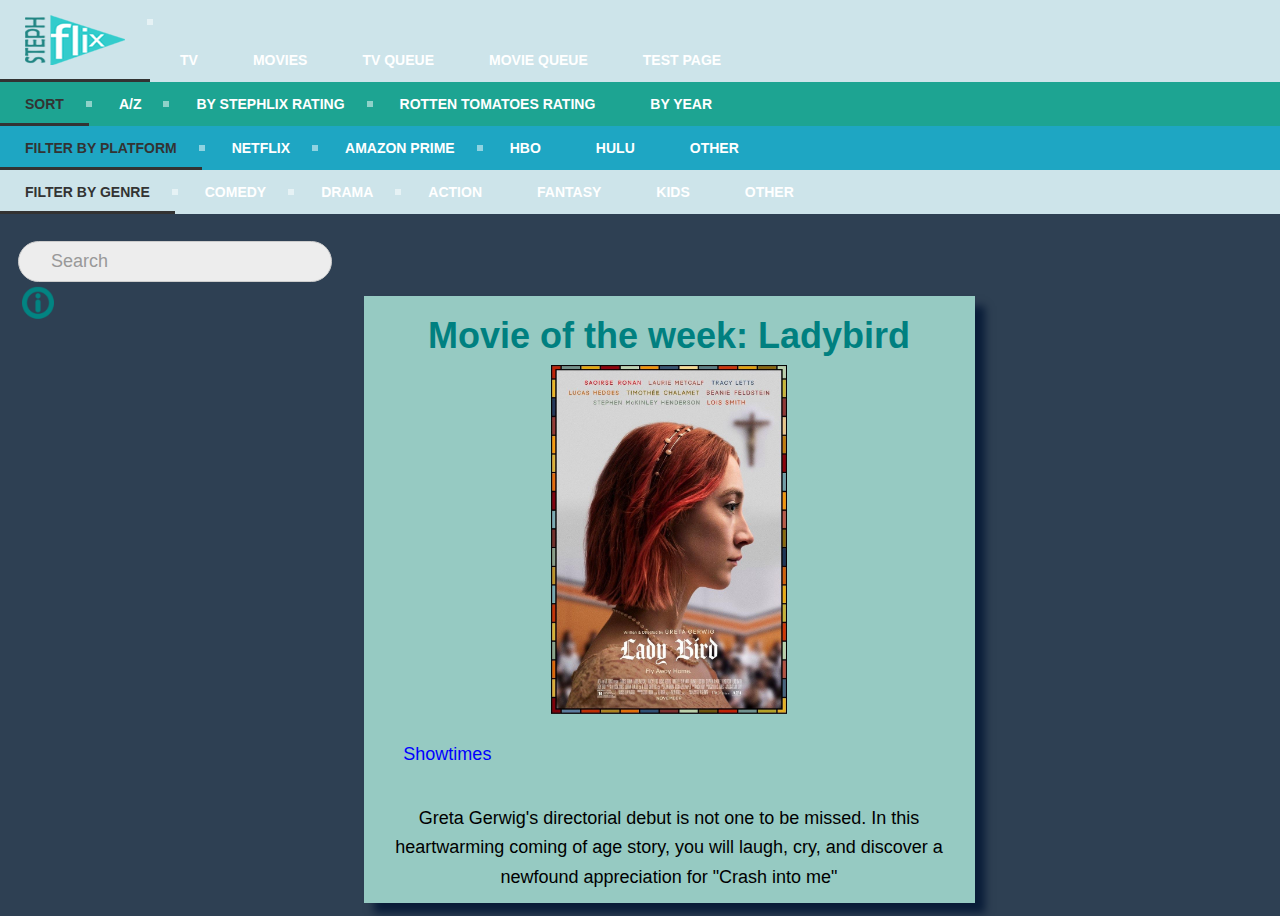
<file: index.html>
<!DOCTYPE html>
<html lang="en">   
<head>
   <meta charset='utf-8'>
   <meta http-equiv="X-UA-Compatible" content="IE=edge">
   <meta name="viewport" content="width=device-width, initial-scale=1">
    <link rel="shortcut icon" href="images/stephflixfavicon.png" type="image/x-icon">
  <link rel="stylesheet" href="styles/styles.css">
  <link rel="stylesheet" href="styles/sort.css">
   <link rel="stylesheet" href="styles/cards.css">
     <!--Import Google Icon Font
      <link href="https://fonts.googleapis.com/icon?family=Material+Icons" rel="stylesheet">
      Import materialize.css
      <link type="text/css" rel="stylesheet" href="materialize/css/materialize.min.css"  media="screen,projection"/>

      Let browser know website is optimized for mobile
      <meta name="viewport" content="width=device-width, initial-scale=1.0"/>
      <Compiled and minified CSS 
  <link rel="stylesheet" href="https://cdnjs.cloudflare.com/ajax/libs/materialize/0.100.2/css/materialize.min.css">
    
      Import jQuery before materialize.js
      <script type="text/javascript" src="https://code.jquery.com/jquery-3.2.1.min.js"></script>
      <script type="text/javascript" src="js/materialize.min.js"></script>

  Compiled and minified JavaScript 
  <script src="https://cdnjs.cloudflare.com/ajax/libs/materialize/0.100.2/js/materialize.min.js"></script>
  -->
          
  <script src="js/jquery-3.2.1.min.js" type="text/javascript"></script>
  <script src="js/sorts.js"></script>
  <script src="js/allmedia.js"></script>
   <title>STEPHFLIX</title>
</head>
<body>
<div id='cssmenu'>
<ul>
   <li class='active'><a href='index.html'><span><img src="images/stephflixlogo.png"></span></a></li>
   <li class='last'><a onclick="filterTv(event)"><span>TV </span></a></li>
  <li class='last'><a  onclick="filterMovies(event)"><span>Movies </span></a></li>
  <li class='last'><a onclick="filterViewTV(event)"><span>TV Queue</span></a></li>
  <li class='last'><a  onclick="filterViewMovie(event)"><span>Movie Queue</span></a></li>
	<li class='last'><a href="/testpage">test page</a></li>
</ul>
</div>
<div id='cssmenu2'>
<ul>
   <li class='active'><a href='#'><span>Sort</span></a></li>
    <li><a onclick="sortName(event)"><span>A/Z</span></a></li>
   <li><a onclick="sortMyRating(event)"><span>By Stephlix Rating</span></a></li>
   <li class='last'><a onclick="sortRottenRating(event)"><span>Rotten Tomatoes Rating</span></a></li>
  <li><a onclick="sortByYear(event)"><span>By Year</span></a></li>
</ul>
</div>
<div id='cssmenu3'>
<ul>
   <li class='active'><a href='#'><span>Filter by Platform</span></a></li>
   <li><a onclick="filterPlatform(event, 'Netflix')"><span>Netflix</span></a></li>
   <li><a onclick="filterPlatform(event, 'Amazon Prime')"><span>Amazon Prime</span></a></li>
   <li class='last'><a onclick="filterPlatform(event, 'HBO Go')"><span>HBO</span></a></li>
   <li class='last'><a onclick="filterPlatform(event, 'Hulu')"><span>Hulu</span></a></li>
   <li class='last'><a onclick="filterPlatform(event, '')"><span>Other</span></a></li>
</ul>
</div>
<div id='cssmenu'>
<ul>
   <li class='active'><a href='#'><span>Filter by Genre</span></a></li>
   <li><a onclick="filterGenre(event, 'Comedy')"><span>Comedy</span></a></li>
   <li><a onclick="filterGenre(event, 'Drama')"><span>Drama</span></a></li>
   <li class='last'><a onclick="filterGenre(event, 'Action')"><span>Action</span></a></li>
   <li class='last'><a onclick="filterGenre(event, 'Fantasy')"><span>Fantasy</span></a></li>
   <li class='last'><a onclick="filterGenre(event, 'Kids')"><span>Kids</span></a></li>
   <li class='last'><a onclick="filterGenre(event, '')"><span>Other</span></a></li>
</ul>
</div>
<div class="media">
 <form>
	<input type="search" placeholder="Search">
</form>
<!--info hover-->

<div class="tooltip"> <img src="images/infoicon.png" height="40px" width="40px" class="infoicon">
  <span class="tooltiptext">Stephflix ratings are based on a 1-10 scale. If a tv show or movie has a rating of 0, it means I have not yet seen it. It is rare that you will find a rating below a 6.5. My goal with this site is to provide a list of films and shows that I think people should see.</span>
</div>

  <div class="boxes" id="all-the-movies">
  <div class="cardmow" style="width:50%; height:30%;">
  <h1 style="color:teal;">Movie of the week: Ladybird</h1>
    <img src="images/ladybird.jpg" width="40%">
    <a href="https://www.fandango.com/" target="_blank" style="vertical-align: middle; border-style: none;" class="movieoweek">Showtimes</a>
    <p class="myreview">Greta Gerwig's directorial debut is not one to be missed. In this heartwarming coming of age story, you will laugh, cry, and discover a newfound appreciation for "Crash into me"</p>
    </div>
  </div>
<!--
  <div class="card">
    <div class="card-image waves-effect waves-block waves-light">
      <img class="activator" src="images/office.jpg">
    </div>
    <div class="card-content">
      <span class="card-title activator grey-text text-darken-4">Card Title<i class="material-icons right">more_vert</i></span>
      <p><a href="#">This is a link</a></p>
    </div>
    <div class="card-reveal">
      <span class="card-title grey-text text-darken-4">Card Title<i class="material-icons right">close</i></span>
      <p>Here is some more information about this product that is only revealed once clicked on.</p>
    </div>
  </div>
  -->
</div>

  <!-- The Modal -->
  <div id="myModal" class="modal">

  <!-- Modal content -->
  <div class="modal-content">
    <span class="close" id="close">&times;</span>
    <h3 class="title"></h3>
    <p class="synopsis">Some text in the Modal..</p>
    <br>
    <h4>Stephflix says:</h4>
    <p class="myreview">Stephflix says:</p>
    <br>
    <div class="platformlinks">
    <a href="" target="_blank" class="platformlinks">
    </div>
  </div>
</div>
</div>
  
</body>
<html>
</file>
<file: styles/styles.css>
hover {
  cursor: pointer;
}

.title {
  color:teal;
}

.movieoweek{
  color:blue;
  text-decoration: none;
  border-style: none;
}

/*Navigation*/


#cssmenu {
  background: #cde4ea;
  width: auto;
}

#cssmenu ul {
  list-style: none;
  margin: 0;
  padding: 0;
  line-height: 1;
  display: block;
  zoom: 1;
}
#cssmenu ul:after {
  content: " ";
  display: block;
  font-size: 0;
  height: 0;
  clear: both;
  visibility: hidden;
}
#cssmenu ul li {
  display: inline-block;
  padding: 0;
  margin: 0;
}
#cssmenu.align-right ul li {
  float: right;
}
#cssmenu.align-center ul {
  text-align: center;
}
#cssmenu ul li a {
  color: #ffffff;
  text-decoration: none;
  display: block;
  padding: 15px 25px;
  font-family: 'Open Sans', sans-serif;
  font-weight: 700;
  text-transform: uppercase;
  font-size: 14px;
  position: relative;
  -webkit-transition: color .25s;
  -moz-transition: color .25s;
  -ms-transition: color .25s;
  -o-transition: color .25s;
  transition: color .25s;
}
#cssmenu ul li a:hover {
  color: #333333;
  cursor: pointer;
}

#cssmenu ul li a:active {
  color: #333333;
  cursor: pointer;
}

#cssmenu ul li a:hover:before {
  width: 100%;
}
#cssmenu ul li a:after {
  content: "";
  display: block;
  position: absolute;
  right: -3px;
  top: 19px;
  height: 6px;
  width: 6px;
  background: #ffffff;
  opacity: .5;
}
#cssmenu ul li a:before {
  content: "";
  display: block;
  position: absolute;
  left: 0;
  bottom: 0;
  height: 3px;
  width: 0;
  background: #333333;
  -webkit-transition: width .25s;
  -moz-transition: width .25s;
  -ms-transition: width .25s;
  -o-transition: width .25s;
  transition: width .25s;
}
#cssmenu ul li.last > a:after,
#cssmenu ul li:last-child > a:after {
  display: none;
}
#cssmenu ul li.active a {
  color: #333333;
}
#cssmenu ul li.active a:before {
  width: 100%;
}

#cssmenu.align-right li.last > a:after,
#cssmenu.align-right li:last-child > a:after {
  display: block;
}
#cssmenu.align-right li:first-child a:after {
  display: none;
}
@media screen and (max-width: 768px) {
  #cssmenu ul li {
    float: none;
    display: block;
  }
  #cssmenu ul li a {
    width: 100%;
    -moz-box-sizing: border-box;
    -webkit-box-sizing: border-box;
    box-sizing: border-box;
    border-bottom: 1px solid #fb998c;
  }
  #cssmenu ul li.last > a,
  #cssmenu ul li:last-child > a {
    border: 0;
  }
  #cssmenu ul li a:after {
    display: none;
    

  }
  #cssmenu ul li a:before {
    display: none;
  }
}

/* menu 2 */
#cssmenu2 {
  background: #1DA492;
  width: auto;
}

#cssmenu2 ul {
  list-style: none;
  margin: 0;
  padding: 0;
  line-height: 1;
  display: block;
  zoom: 1;
}
#cssmenu2 ul:after {
  content: " ";
  display: block;
  font-size: 0;
  height: 0;
  clear: both;
  visibility: hidden;
}
#cssmenu2 ul li {
  display: inline-block;
  padding: 0;
  margin: 0;
}
#cssmenu2.align-right ul li {
  float: right;
}
#cssmenu2.align-center ul {
  text-align: center;
}
#cssmenu2 ul li a {
  color: #ffffff;
  text-decoration: none;
  display: block;
  padding: 15px 25px;
  font-family: 'Open Sans', sans-serif;
  font-weight: 700;
  text-transform: uppercase;
  font-size: 14px;
  position: relative;
  -webkit-transition: color .25s;
  -moz-transition: color .25s;
  -ms-transition: color .25s;
  -o-transition: color .25s;
  transition: color .25s;
}
#cssmenu2 ul li a:hover {
  color: #333333;
  cursor: pointer;
}
#cssmenu2 ul li a:hover:before {
  width: 100%;
}
#cssmenu2 ul li a:after {
  content: "";
  display: block;
  position: absolute;
  right: -3px;
  top: 19px;
  height: 6px;
  width: 6px;
  background: #ffffff;
  opacity: .5;
}
#cssmenu2 ul li a:before {
  content: "";
  display: block;
  position: absolute;
  left: 0;
  bottom: 0;
  height: 3px;
  width: 0;
  background: #333333;
  -webkit-transition: width .25s;
  -moz-transition: width .25s;
  -ms-transition: width .25s;
  -o-transition: width .25s;
  transition: width .25s;
}
#cssmenu2 ul li.last > a:after,
#cssmenu2 ul li:last-child > a:after {
  display: none;
}
#cssmenu2 ul li.active a {
  color: #333333;
}
#cssmenu2 ul li.active a:before {
  width: 100%;
}
#cssmenu2.align-right li.last > a:after,
#cssmenu2.align-right li:last-child > a:after {
  display: block;
}
#cssmenu2.align-right li:first-child a:after {
  display: none;
}
@media screen and (max-width: 768px) {
  #cssmenu2 ul li {
    float: none;
    display: block;
  }
  #cssmenu2 ul li a {
    width: 100%;
    -moz-box-sizing: border-box;
    -webkit-box-sizing: border-box;
    box-sizing: border-box;
    border-bottom: 1px solid #fb998c;
  }
  #cssmenu2 ul li.last > a,
  #cssmenu2 ul li:last-child > a {
    border: 0;
  }
  #cssmenu2 ul li a:after {
    display: none;
  }
  #cssmenu2 ul li a:before {
    display: none;
  }
}

/* menu 3 */

#cssmenu3 {
  background: #1ea6c3;
  width: auto;
}

#cssmenu3 ul {
  list-style: none;
  margin: 0;
  padding: 0;
  line-height: 1;
  display: block;
  zoom: 1;
}
#cssmenu3 ul:after {
  content: " ";
  display: block;
  font-size: 0;
  height: 0;
  clear: both;
  visibility: hidden;
}
#cssmenu3 ul li {
  display: inline-block;
  padding: 0;
  margin: 0;
}
#cssmenu3.align-right ul li {
  float: right;
}
#cssmenu3.align-center ul {
  text-align: center;
}
#cssmenu3 ul li a {
  color: #ffffff;
  text-decoration: none;
  display: block;
  padding: 15px 25px;
  font-family: 'Open Sans', sans-serif;
  font-weight: 700;
  text-transform: uppercase;
  font-size: 14px;
  position: relative;
  -webkit-transition: color .25s;
  -moz-transition: color .25s;
  -ms-transition: color .25s;
  -o-transition: color .25s;
  transition: color .25s;
}
#cssmenu3 ul li a:hover {
  color: #333333;
  cursor: pointer;
}
#cssmenu3 ul li a:hover:before {
  width: 100%;
}
#cssmenu3 ul li a:after {
  content: "";
  display: block;
  position: absolute;
  right: -3px;
  top: 19px;
  height: 6px;
  width: 6px;
  background: #ffffff;
  opacity: .5;
}
#cssmenu3 ul li a:before {
  content: "";
  display: block;
  position: absolute;
  left: 0;
  bottom: 0;
  height: 3px;
  width: 0;
  background: #333333;
  -webkit-transition: width .25s;
  -moz-transition: width .25s;
  -ms-transition: width .25s;
  -o-transition: width .25s;
  transition: width .25s;
}
#cssmenu3 ul li.last > a:after,
#cssmenu3 ul li:last-child > a:after {
  display: none;
}
#cssmenu3 ul li.active a {
  color: #333333;
}
#cssmenu3 ul li.active a:before {
  width: 100%;
}
#cssmenu3.align-right li.last > a:after,
#cssmenu3.align-right li:last-child > a:after {
  display: block;
}
#cssmenu3.align-right li:first-child a:after {
  display: none;
}
@media screen and (max-width: 768px) {
  #cssmenu3 ul li {
    float: none;
    display: block;
  }
  #cssmenu3 ul li a {
    width: 100%;
    -moz-box-sizing: border-box;
    -webkit-box-sizing: border-box;
    box-sizing: border-box;
    border-bottom: 1px solid #fb998c;
  }
  #cssmenu3 ul li.last > a,
  #cssmenu3 ul li:last-child > a {
    border: 0;
  }
  #cssmenu3 ul li a:after {
    display: none;
  }
  #cssmenu3 ul li a:before {
    display: none;
  }
}

/*Attempt at a grid*/

* { box-sizing: border-box; }

body { font-family: sans-serif; }

/* ---- grid ---- */

.grid {
  background: #EEE;
  max-width: 1200px;
}

/* clearfix */
.grid:after {
  content: '';
  display: block;
  clear: both;
}

/* ---- grid-item ---- */

.grid-sizer,
.grid-item {
  width: 20%;
}

.grid-item {
  height: 120px;
  float: left;
  background: #D26;
  border: 2px solid #333;
  border-color: hsla(0, 0%, 0%, 0.5);
  border-radius: 5px;
}

/*poster*/
.posterImage{
    height: 20em;
    width: 15em;
}

body, ul, li {
  margin: 0;
  padding: 0;
}

body {
  background-color: #ccc;
}

.rt {
  width: 100%;
  display: block;
  float: left;
}

.tooltip {
    position: relative;
    display: inline-block;
    float: left;
}

.tooltip .tooltiptext {
    visibility: hidden;
    width: 400px;
    background-color: black;
    color: #fff;
    text-align: center;
    border-radius: 6px;
    padding: 15px;

    /* Position the tooltip */
    position: absolute;
    z-index: 1;
}

.tooltip:hover .tooltiptext {
    visibility: visible;
}


a.Hulu{
  color:green;
  target= "_blank";
}

a.Netflix{
  color:red;
}

a.Theaters{
  color:blue;
}
</file>
<file: styles/sort.css>
* {
  margin: 0;
  padding: 0;
  box-sizing: border-box;
}

html {
  font: 18px/1.65 sans-serif;
}

li {
  list-style-type: none;
}

a {
  text-decoration: none;    
  display: block;
  color: #333;
}

a.Netflix {
  color:red;
}

.platformslinks a {
  color:red;
}

h2 {
  color: #333;
  padding: 10px 0;
}

.filter {
  margin: 30px 0 10px;
}

.filter a {
  display: inline-block;
  padding: 10px;
  border: 2px solid #333;
  position: relative;
  margin-right: 20px;
  margin-bottom: 20px;
}

.boxes {
  display: flex;
  flex-wrap: wrap;
  text-align: center;
  justify-content: center;
}

.boxes a {
  width: 23%;
  border: 2px solid #333;
  margin: 0 1% 20px 1%;
  line-height: 60px;
}

.media{
  margin-left: 1em;
}

.all {
  background: khaki;
}

.green {
  background: lightgreen;
}

.blue {
  background: lightblue;
}

.red {
  background: lightcoral;
}

.filter a.active:before {
  content: '';
  position: absolute;
  left: 0;
  top: 0;
  display: inline-block;
  width: 0;
  height: 0;
  border-style: solid;
  border-width: 15px 15px 0 0;
  border-color: #333 transparent transparent transparent;
}

.is-animated {
  animation: .6s zoom-in;
}

a.Netflix{
  color:red;
}

@keyframes zoom-in {
  0% {
   transform: scale(.1);
  } 
  100% {
    transform: none;
  }
}

/* search bar */
input {
	outline: none;
}
input[type=search] {
	-webkit-appearance: textfield;
	-webkit-box-sizing: content-box;
	font-family: inherit;
	font-size: 100%;
    margin-top: 1.5em;
}
input::-webkit-search-decoration,
input::-webkit-search-cancel-button {
	display: none; 
}


input[type=search] {
	background: #ededed url(https://static.tumblr.com/ftv85bp/MIXmud4tx/search-icon.png) no-repeat 9px center;
	border: solid 1px #ccc;
	padding: 9px 10px 9px 32px;
	width: 15em;
    align-content: center;
	
	-webkit-border-radius: 10em;
	-moz-border-radius: 10em;
	border-radius: 10em;
	
	-webkit-transition: all .5s;
	-moz-transition: all .5s;
	transition: all .5s;
}
input[type=search]:focus {
	width: 30em;
	background-color: #fff;
	border-color: #66CC75;
	
	-webkit-box-shadow: 0 0 5px rgba(109,207,246,.5);
	-moz-box-shadow: 0 0 5px rgba(109,207,246,.5);
	box-shadow: 0 0 5px rgba(109,207,246,.5);
}


input:-moz-placeholder {
	color: #999;
}
input::-webkit-input-placeholder {
	color: #999;
}
</file>
<file: styles/cards.css>
body {
  background-color: #2E4053;
}

.cardmow {
    box-shadow: 10px 10px 8px 0px rgba(0,20,50,0.8);
    background-color: rgba(162, 217, 206, .9);
    width: 100%;
    height: 700px;
    padding: 10px;
    margin: .75em;
}

.card {
    box-shadow: 10px 10px 8px 0px rgba(0,20,50,0.8);
    background-color: rgba(162, 217, 206, .9);
    transition: 0.3s;
    width: 100%;
    height: 650px;
    padding: 10px;
    margin: .75em;
}

.card:hover {
    box-shadow: 8px 16px 0 rgba(0,0,0,0.8);
    transform: scale(1.01);
}

.container {
    padding: 2px 16px; 
}

.rt {
  display: inline-flex;
  align-items: center;
  justify-content: center;
  /*float:left;*/
}

.myrate{
   display: inline-flex;
  align-items: center;
  justify-content: center;
}

.buttonsyn{
    background: #2E4053;
  -webkit-border-radius: 28;
  -moz-border-radius: 28;
  border-radius: 15px;
  font-family: Arial;
  color: #ffffff;
  font-size: 20px;
  padding: 10px 20px 10px 20px;
  text-decoration: none;
}

.buttonsyn:hover {
  background: #3cb0fd;
  background-image: -webkit-linear-gradient(top, #3cb0fd, #3498db);
  background-image: -moz-linear-gradient(top, #3cb0fd, #3498db);
  background-image: -ms-linear-gradient(top, #3cb0fd, #3498db);
  background-image: -o-linear-gradient(top, #3cb0fd, #3498db);
  background-image: linear-gradient(to bottom, #3cb0fd, #3498db);
  text-decoration: none;
}

/* The Modal (background) */
.modal {
    display: none; /* Hidden by default */
    position: fixed; /* Stay in place */
    z-index: 1; /* Sit on top */
    padding-top: 100px; /* Location of the box */
    left: 0;
    top: 0;
    width: 100%; /* Full width */
    height: 100%; /* Full height */
    overflow: auto; /* Enable scroll if needed */
    background-color: rgb(0,0,0); /* Fallback color */
    background-color: rgba(0,0,0,0.4); /* Black w/ opacity */
}

/* Modal Content */
.modal-content {
    background-color: #fefefe;
    margin: auto;
    padding: 20px;
    border: 1px solid #888;
    width: 80%;
}

/* The Close Button */
.close {
    color: #aaaaaa;
    float: right;
    font-size: 28px;
    font-weight: bold;
}

.close:hover,
.close:focus {
    color: #000;
    text-decoration: none;
    cursor: pointer;
}
</file>
